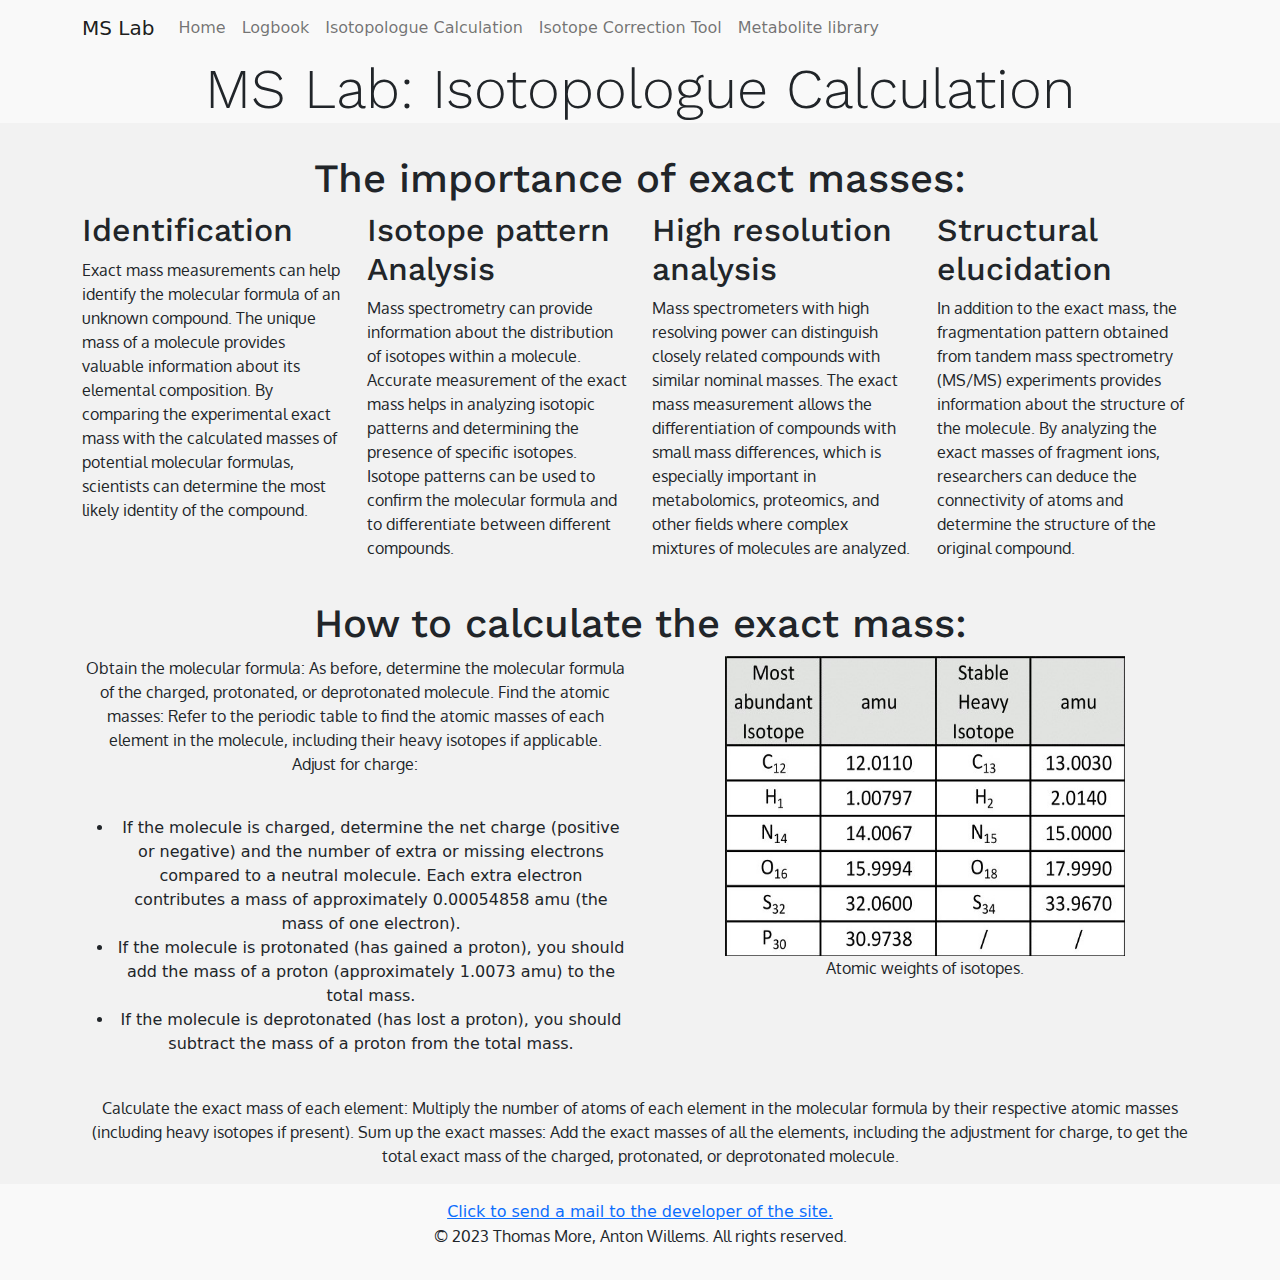
<file: IsotopeCalculation.html>
<!DOCTYPE html>
<html lang="en">
<head>
    <meta charset="UTF-8">
    <meta http-equiv="X-UA-Compatible" content="IE=edge">
    <meta name="viewport" content="width=device-width, initial-scale=1.0">
    <meta name="author" content="Anton Willems">
    <meta name="copyright" content="Thomas more, VIB, Anton Willems">
    <meta name="viewport" content="width=device-width, initial-scale=1.0">
    <meta name="keyworkds" content="Metabolomics, Mass Spectrometry, technology, isotopes, HPLC, metabolites, isotopologues, calculations">
    <meta name="description" content="Tools for the metabolomocs core facility. This website and it's accompanying tools can be used for data analysis of metabolomics data. The Isotopologue calculator explains how to calculate the masses of different isotopologues of a compound.">
    <title>MS Lab: Laboratory of Applied Mass Spectrometry</title>
    <link rel="shortcut icon" href="Mec.png">
    <script src="https://code.jquery.com/jquery-2.1.3.min.js"></script>
    <script src="https://cdn.jsdelivr.net/npm/bootstrap@5.3.0/dist/js/bootstrap.min.js"></script>
    <link rel="stylesheet" href="bootstrap-5.2.3-dist/css/bootstrap-grid.css">
    <link rel="stylesheet" href="bootstrap-5.2.3-dist/css/bootstrap-reboot.css">
    <link rel="stylesheet" href="bootstrap-5.2.3-dist/css/bootstrap.css">
    <link rel="stylesheet" href="bootstrap-5.2.3-dist/css/bootstrap-grid.min.css">
    <link rel="stylesheet" href="bootstrap-5.2.3-dist/css/bootstrap-utilities.css">
    <link rel="stylesheet" href="style.css">
</head>
<body>
  
  <nav class="navbar navbar-expand-md navbar-light sticky-top">
    <div class="container">
      <a class="navbar-brand" href="Mec.png">MS Lab</a>
      <button class="navbar-toggler" type="button" data-bs-toggle="collapse" data-bs-target="#navbarNav"
        aria-controls="navbarNav" aria-expanded="false" aria-label="Toggle navigation">
        <span class="navbar-toggler-icon"></span>
      </button>
      <div class="collapse navbar-collapse" id="navbarNav">
        <ul class="navbar-nav ml-auto">
          <li class="nav-item active">
            <a class="nav-link" href="index.html">Home</a>
          </li>
          <li class="nav-item">
            <a class="nav-link" href="Logbook.html">Logbook</a>
          </li>
          <li class="nav-item">
            <a class="nav-link" href="IsotopeCalculation.html">Isotopologue Calculation</a>
          </li>
          <li class="nav-item">
            <a class="nav-link" href="NaturalAbundanceCalculator.html">Isotope Correction Tool</a>
          </li>
          <li class="nav-item">
            <a class="nav-link" href="MetaboliteLibrary.html">Metabolite library</a>
          </li>
        </ul>
      </div>
    </div>
  </nav>
<header>
 
  <div class="jumbotron jumbotron-fluid text-center">
    <div class="container">
      <h1 class="display-4">MS Lab: Isotopologue Calculation</h1>
    </div>
  </div>
</header>
<main>
  <br>
  <div class="container">
    <div class="row">
      <div class="col-12 text-center">
        <h1>The importance of exact masses:</h1>
      </div>
      <br>
    </div>
    <div class="row">
      <div class="col-12 col-md-3">
        
        <h2>Identification</h2>
       
          <p>Exact mass measurements can help identify the molecular formula of an unknown compound. The unique mass of a molecule provides valuable information about its elemental composition. By comparing the experimental exact mass with the calculated masses of potential molecular formulas, scientists can determine the most likely identity of the compound.</p>
      </div>
      <div class="col-12 col-md-3">
        <h2>Isotope pattern Analysis</h2>
          <p>Mass spectrometry can provide information about the distribution of isotopes within a molecule. Accurate measurement of the exact mass helps in analyzing isotopic patterns and determining the presence of specific isotopes. Isotope patterns can be used to confirm the molecular formula and to differentiate between different compounds.</p>
      </div>
      <div class="col-12 col-md-3">
        <h2>High resolution analysis</h2>
          <p>Mass spectrometers with high resolving power can distinguish closely related compounds with similar nominal masses. The exact mass measurement allows the differentiation of compounds with small mass differences, which is especially important in metabolomics, proteomics, and other fields where complex mixtures of molecules are analyzed.</p>
      </div>
      <div class="col-12 col-md-3">
        <h2>Structural elucidation</h2>
          <p>In addition to the exact mass, the fragmentation pattern obtained from tandem mass spectrometry (MS/MS) experiments provides information about the structure of the molecule. By analyzing the exact masses of fragment ions, researchers can deduce the connectivity of atoms and determine the structure of the original compound.</p>
      </div>
    </div>
    <br>
    <div class="row">
      <div class="col-12 text-center">
        <h1> How to calculate the exact mass:</h1>
      </div>
    </div>
    <div class="row">
      <div class="col-12 col-md-6 text-center">
          <p>
            Obtain the molecular formula: As before, determine the molecular formula of the charged, protonated, or deprotonated molecule.
            Find the atomic masses: Refer to the periodic table to find the atomic masses of each element in the molecule, including their heavy isotopes if applicable.
            <br>
            Adjust for charge:
          </p>
            <br>
            <ul class="list">
              <li>If the molecule is charged, determine the net charge (positive or negative) and the number of extra or missing electrons compared to a neutral molecule. Each extra electron contributes a mass of approximately 0.00054858 amu (the mass of one electron).</li>
              <li>If the molecule is protonated (has gained a proton), you should add the mass of a proton (approximately 1.0073 amu) to the total mass.</li>
              <li>If the molecule is deprotonated (has lost a proton), you should subtract the mass of a proton from the total mass.</li>
            </ul>
            <br>
          </div>
  
      <div class="col-12 col-md-6 text-center">
        <img class="img" src="Isotopes-1 (2).png" alt="Atomic weights of Isotopes" width="400" height="300" >
        <p>Atomic weights of isotopes.</p>
      </div>
    </div>
    <div class="row">
      <div class="col-12 text-center">
        <p>
          Calculate the exact mass of each element: Multiply the number of atoms of each element in the molecular formula by their respective atomic masses (including heavy isotopes if present).
          Sum up the exact masses: Add the exact masses of all the elements, including the adjustment for charge, to get the total exact mass of the charged, protonated, or deprotonated molecule.
        </p>
      </div>
    </div>
</div> 
</main>




<footer class="footer py-3">
    <div class="container text-center">
      <a href="mailto:anton.willems@student.thomasmore.be">Click to send a mail to the developer of the site.</a>
      <p>© 2023 Thomas More, Anton Willems. All rights reserved.</p>
    </div>
  </footer>

  
</body>

</html>
</file>
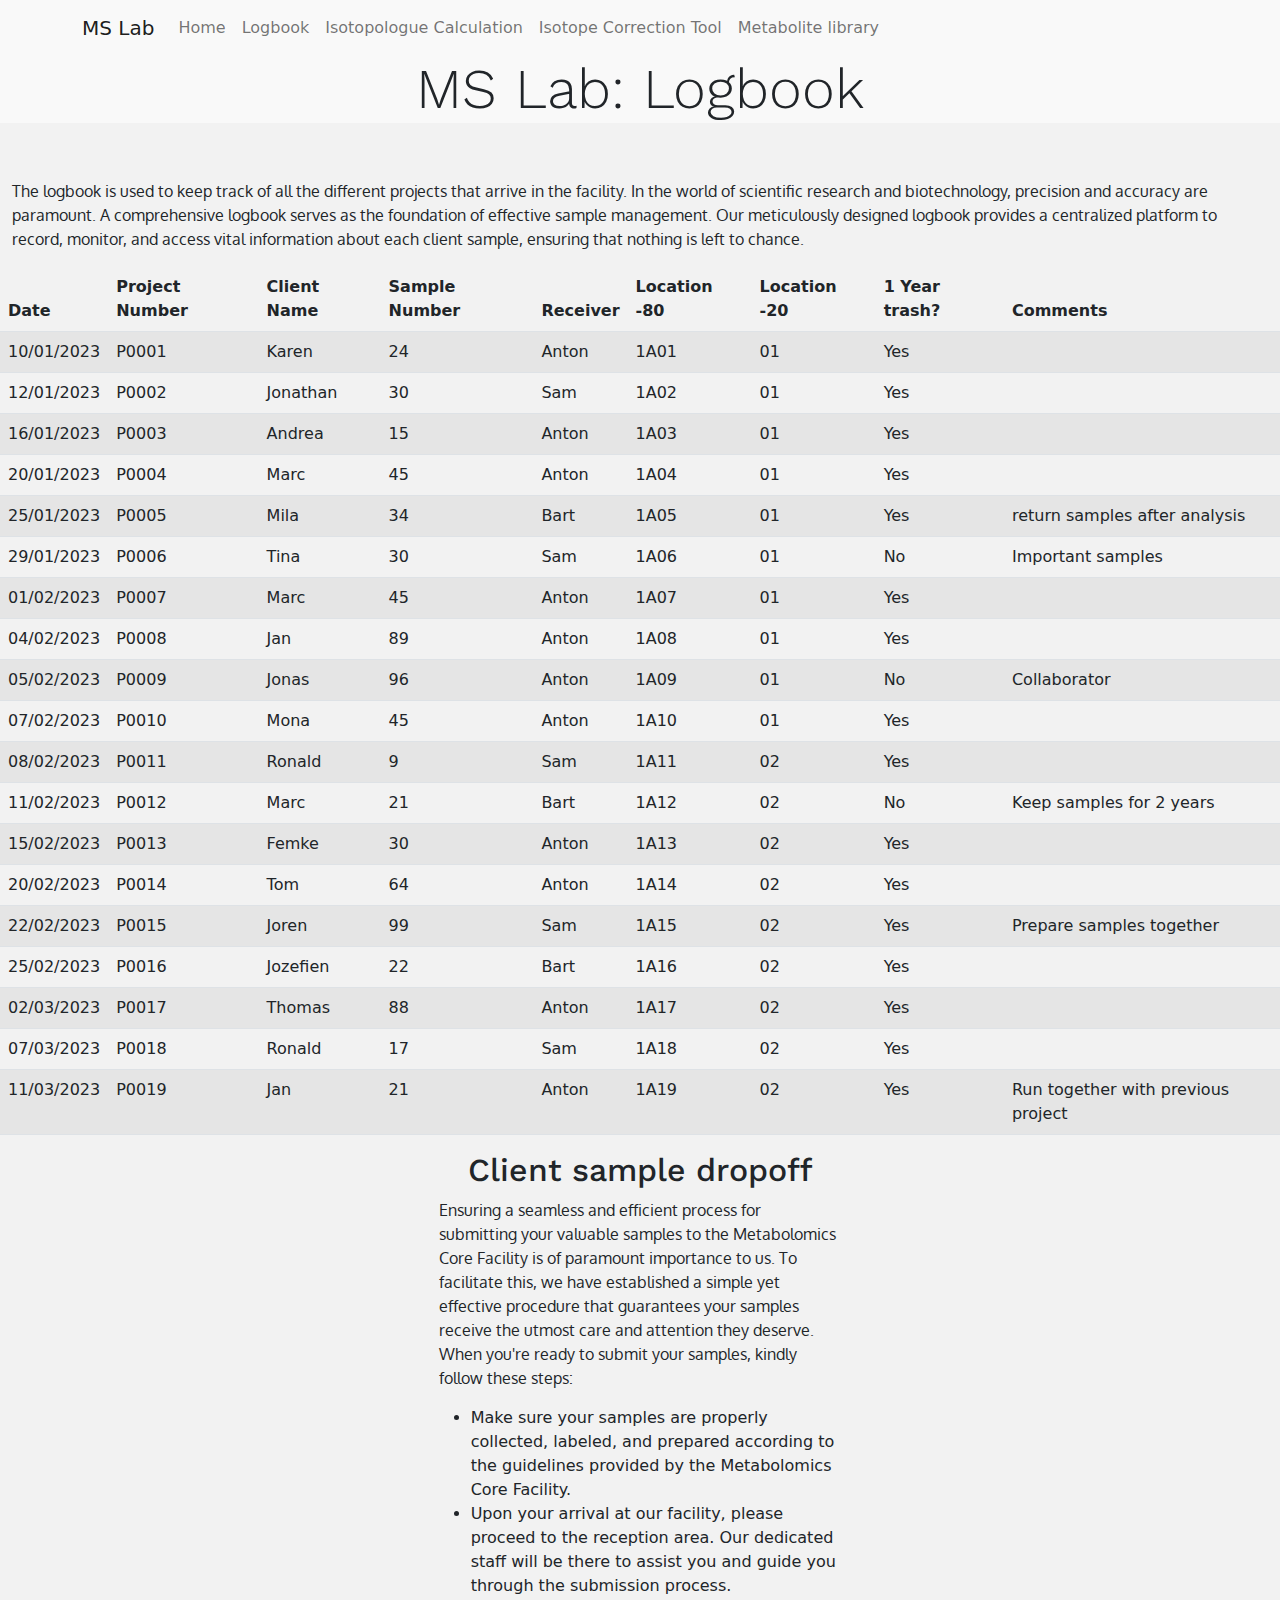
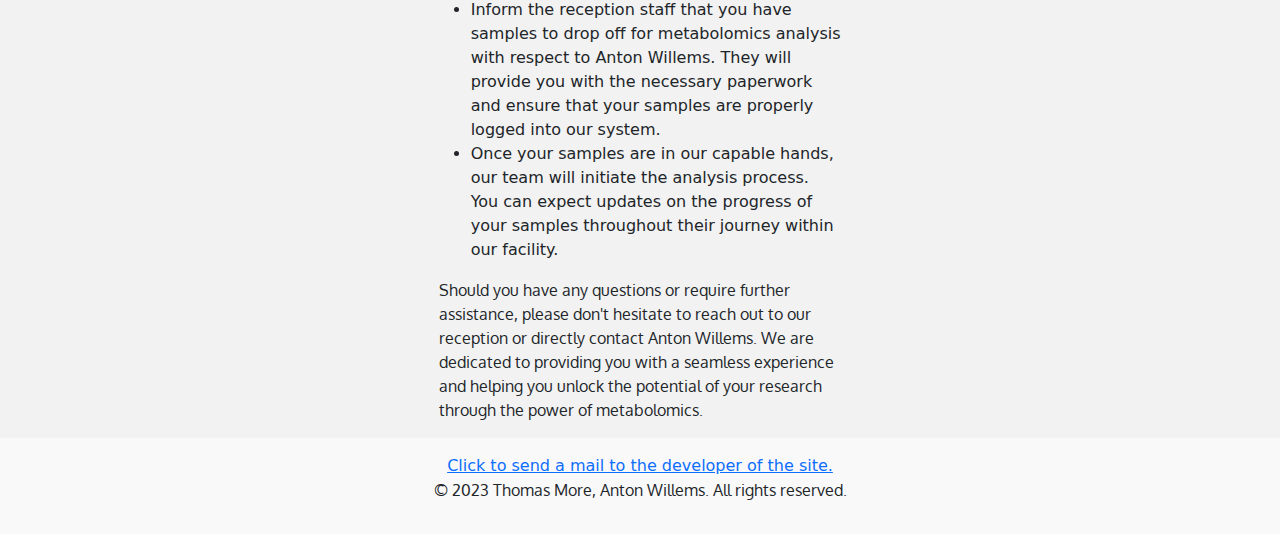
<file: logbook.html>
<!DOCTYPE html>
<html lang="en">
<head>
    <meta charset="UTF-8">
    <meta http-equiv="X-UA-Compatible" content="IE=edge">
    <meta name="viewport" content="width=device-width, initial-scale=1.0">
    <meta name="author" content="Anton Willems">
    <meta name="copyright" content="Thomas more, VIB, Anton Willems">
    <meta name="viewport" content="width=device-width, initial-scale=1.0">
    <meta name="keyworkds" content="Metabolomics, Mass Spectrometry, technology, isotopes, HPLC, metabolites, logbook, clients">
    <meta name="description" content="Tools for the metabolomocs core facility. This website and it's accompanying tools can be used for data analysis of metabolomics data. The logbook consists of a table with client and project information.">
    <title>MS Lab: Laboratory of Applied Mass Spectrometry</title>
    <link rel="shortcut icon" href="Mec.png">
    <script src="https://code.jquery.com/jquery-2.1.3.min.js"></script>
    <script src="https://cdn.jsdelivr.net/npm/bootstrap@5.3.0/dist/js/bootstrap.min.js"></script>
    <link rel="stylesheet" href="bootstrap-5.2.3-dist/css/bootstrap-grid.css">
    <link rel="stylesheet" href="bootstrap-5.2.3-dist/css/bootstrap-reboot.css">
    <link rel="stylesheet" href="bootstrap-5.2.3-dist/css/bootstrap.css">
    <link rel="stylesheet" href="bootstrap-5.2.3-dist/css/bootstrap-grid.min.css">
    <link rel="stylesheet" href="bootstrap-5.2.3-dist/css/bootstrap-utilities.css">
    <link rel="stylesheet" href="style.css">
</head>
<body>
  
  <nav class="navbar navbar-expand-md navbar-light sticky-top">
    <div class="container">
      <a class="navbar-brand" href="Mec.png">MS Lab</a>
      <button class="navbar-toggler" type="button" data-bs-toggle="collapse" data-bs-target="#navbarNav"
        aria-controls="navbarNav" aria-expanded="false" aria-label="Toggle navigation">
        <span class="navbar-toggler-icon"></span>
      </button>
      <div class="collapse navbar-collapse" id="navbarNav">
        <ul class="navbar-nav ml-auto">
          <li class="nav-item active">
            <a class="nav-link" href="index.html">Home</a>
          </li>
          <li class="nav-item">
            <a class="nav-link" href="Logbook.html">Logbook</a>
          </li>
          <li class="nav-item">
            <a class="nav-link" href="IsotopeCalculation.html">Isotopologue Calculation</a>
          </li>
          <li class="nav-item">
            <a class="nav-link" href="NaturalAbundanceCalculator.html">Isotope Correction Tool</a>
          </li>
          <li class="nav-item">
            <a class="nav-link" href="MetaboliteLibrary.html">Metabolite library</a>
          </li>
        </ul>
      </div>
    </div>
  </nav>
<header>
 
  <div class="jumbotron jumbotron-fluid text-center ">
    <div class="container">
      <h1 class="display-4">MS Lab: Logbook</h1>
    </div>
  </div>
</header>
    <main>
      <div class="container-fluid pt-5 ">
      <div class="row">
        
        
          <p>The logbook is used to keep track of all the different projects that arrive in the facility.
            In the world of scientific research and biotechnology, precision and accuracy are paramount. A comprehensive logbook serves as the foundation of effective sample management. Our meticulously designed logbook provides a centralized platform to record, monitor, and access vital information about each client sample, ensuring that nothing is left to chance.</p>
        </div>
      </div>
    </div>
      <div class="table-responsive-md">  
       <table class="table table-striped table-hover">
          <thead>
            <tr>
                <th scope="col">Date</th>
                <th scope="col">Project Number</th>
                <th scope="col">Client Name</th>
                <th scope="col">Sample Number</th>
                <th scope="col">Receiver</th>
                <th scope="col">Location -80</th>
                <th scope="col">Location -20</th>
                <th scope="col">1 Year trash?</th>
                <th scope="col">Comments</th>
                
            </tr>
          </thead>
          <tbody>
            <tr>
              <td>10/01/2023</td>
              <td>P0001</td>
              <td>Karen</td>
              <td>24</td>
              <td>Anton</td>
              <td>1A01</td>
              <td>01</td>
              <td>Yes</td>
              <td></td>
            </tr>
            <tr>
              <td>12/01/2023</td>
              <td>P0002</td>
              <td>Jonathan</td>
              <td>30</td>
              <td>Sam</td>
              <td>1A02</td>
              <td>01</td>
              <td>Yes</td>
              <td></td>
              </tr>
              <tr>
                <td>16/01/2023</td>
                <td>P0003</td>
                <td>Andrea</td>
                <td>15</td>
                <td>Anton</td>
                <td>1A03</td>
                <td>01</td>
                <td>Yes</td>
                <td></td>
              </tr>
              <tr>
                <td>20/01/2023</td>
                <td>P0004</td>
                <td>Marc</td>
                <td>45</td>
                <td>Anton</td>
                <td>1A04</td>
                <td>01</td>
                <td>Yes</td>
                <td></td>
              </tr>
              <tr>
                <td>25/01/2023</td>
                <td>P0005</td>
                <td>Mila</td>
                <td>34</td>
                <td>Bart</td>
                <td>1A05</td>
                <td>01</td>
                <td>Yes</td>
                <td>return samples after analysis</td>
              </tr>
              <tr>
                <td>29/01/2023</td>
                <td>P0006</td>
                <td>Tina</td>
                <td>30</td>
                <td>Sam</td>
                <td>1A06</td>
                <td>01</td>
                <td>No</td>
                <td>Important samples</td>
              </tr>
              <tr>
                <td>01/02/2023</td>
                <td>P0007</td>
                <td>Marc</td>
                <td>45</td>
                <td>Anton</td>
                <td>1A07</td>
                <td>01</td>
                <td>Yes</td>
                <td></td>
              </tr>
              <tr>
                <td>04/02/2023</td>
                <td>P0008</td>
                <td>Jan</td>
                <td>89</td>
                <td>Anton</td>
                <td>1A08</td>
                <td>01</td>
                <td>Yes</td>
                <td></td>
               </tr>
                <tr>
                  <td>05/02/2023</td>
                  <td>P0009</td>
                  <td>Jonas</td>
                  <td>96</td>
                  <td>Anton</td>
                  <td>1A09</td>
                  <td>01</td>
                  <td>No</td>
                  <td>Collaborator</td>
               </tr>
               <tr>
                <td>07/02/2023</td>
                <td>P0010</td>
                <td>Mona</td>
                <td>45</td>
                <td>Anton</td>
                <td>1A10</td>
                <td>01</td>
                <td>Yes</td>
                <td></td>
               </tr>
               <tr>
                <td>08/02/2023</td>
                <td>P0011</td>
                <td>Ronald</td>
                <td>9</td>
                <td>Sam</td>
                <td>1A11</td>
                <td>02</td>
                <td>Yes</td>
                <td></td>
               </tr>
               <tr>
                <td>11/02/2023</td>
                <td>P0012</td>
                <td>Marc</td>
                <td>21</td>
                <td>Bart</td>
                <td>1A12</td>
                <td>02</td>
                <td>No</td>
                <td>Keep samples for 2 years</td>
               </tr>
               <tr>
                <td>15/02/2023</td>
                <td>P0013</td>
                <td>Femke</td>
                <td>30</td>
                <td>Anton</td>
                <td>1A13</td>
                <td>02</td>
                <td>Yes</td>
                <td></td>
               </tr>
                 <tr>
                  <td>20/02/2023</td>
                  <td>P0014</td>
                  <td>Tom</td>
                  <td>64</td>
                  <td>Anton</td>
                  <td>1A14</td>
                  <td>02</td>
                  <td>Yes</td>
                  <td></td>
               </tr>
               <tr>
                <td>22/02/2023</td>
                <td>P0015</td>
                <td>Joren</td>
                <td>99</td>
                <td>Sam</td>
                <td>1A15</td>
                <td>02</td>
                <td>Yes</td>
                <td>Prepare samples together</td>
               </tr>
                <tr>
                  <td>25/02/2023</td>
                  <td>P0016</td>
                  <td>Jozefien</td>
                  <td>22</td>
                  <td>Bart</td>
                  <td>1A16</td>
                  <td>02</td>
                  <td>Yes</td>
                  <td></td>
               </tr>
               <tr>
                <td>02/03/2023</td>
                <td>P0017</td>
                <td>Thomas</td>
                <td>88</td>
                <td>Anton</td>
                <td>1A17</td>
                <td>02</td>
                <td>Yes</td>
                <td></td>
               </tr>
               <tr>
                <td>07/03/2023</td>
                <td>P0018</td>
                <td>Ronald</td>
                <td>17</td>
                <td>Sam</td>
                <td>1A18</td>
                <td>02</td>
                <td>Yes</td>
                <td></td>
               </tr>
               <tr>
                <td>11/03/2023</td>
                <td>P0019</td>
                <td>Jan</td>
                <td>21</td>
                <td>Anton</td>
                <td>1A19</td>
                <td>02</td>
                <td>Yes</td>
                <td>Run together with previous project</td>
               </tr>
            </tbody>  
        </table>
      <div class="container-fluid">
        <div class="row">
          <div class="col-12 text-center">
            <h2>Client sample dropoff</h2>
          </div>
          
        </div>
<div class="row">
  <div class="col-sm-12 col-md-4">
    <iframe width="100%" src="https://www.google.com/maps/embed?pb=!1m18!1m12!1m3!1d2056.650303339146!2d4.668707369768991!3d50.87837981770282!2m3!1f0!2f0!3f0!3m2!1i1024!2i768!4f13.1!3m3!1m2!1s0x47c161b1fa553a5d%3A0xbe95aaca448f0e6c!2sOnderwijs%20en%20Navorsing%205!5e0!3m2!1snl!2sbe!4v1692084724981!5m2!1snl!2sbe" width="600" height="450" style="border:0;" allowfullscreen="" loading="lazy" referrerpolicy="no-referrer-when-downgrade"></iframe>
  </div>
  <div class="col-sm-12 col-md-8 col-lg-4">
      
        <p>Ensuring a seamless and efficient process for submitting your valuable samples to the Metabolomics Core Facility is of paramount importance to us. To facilitate this, we have established a simple yet effective procedure that guarantees your samples receive the utmost care and attention they deserve.
        <br>When you're ready to submit your samples, kindly follow these steps: </p>
        <p>
          <ul>
            <li> Make sure your samples are properly collected, labeled, and prepared according to the guidelines provided by the Metabolomics Core Facility.</li>
            <li>Upon your arrival at our facility, please proceed to the reception area. Our dedicated staff will be there to assist you and guide you through the submission process.</li>
            <li>Inform the reception staff that you have samples to drop off for metabolomics analysis with respect to Anton Willems. They will provide you with the necessary paperwork and ensure that your samples are properly logged into our system.</li>
            <li>Once your samples are in our capable hands, our team will initiate the analysis process. You can expect updates on the progress of your samples throughout their journey within our facility.</li>
          </ul>
        </p>
        <p>Should you have any questions or require further assistance, please don't hesitate to reach out to our reception or directly contact Anton Willems. We are dedicated to providing you with a seamless experience and helping you unlock the potential of your research through the power of metabolomics.</p>

  </div>
</div>

      </div>






    </main>
    <footer class="footer py-3">
        <div class="container text-center">
          <a href="mailto:anton.willems@student.thomasmore.be">Click to send a mail to the developer of the site.</a>
          <p>© 2023 Thomas More, Anton Willems. All rights reserved.</p>
        </div>
      </footer>
    
      
    
    </body>
    
    </html>
</file>
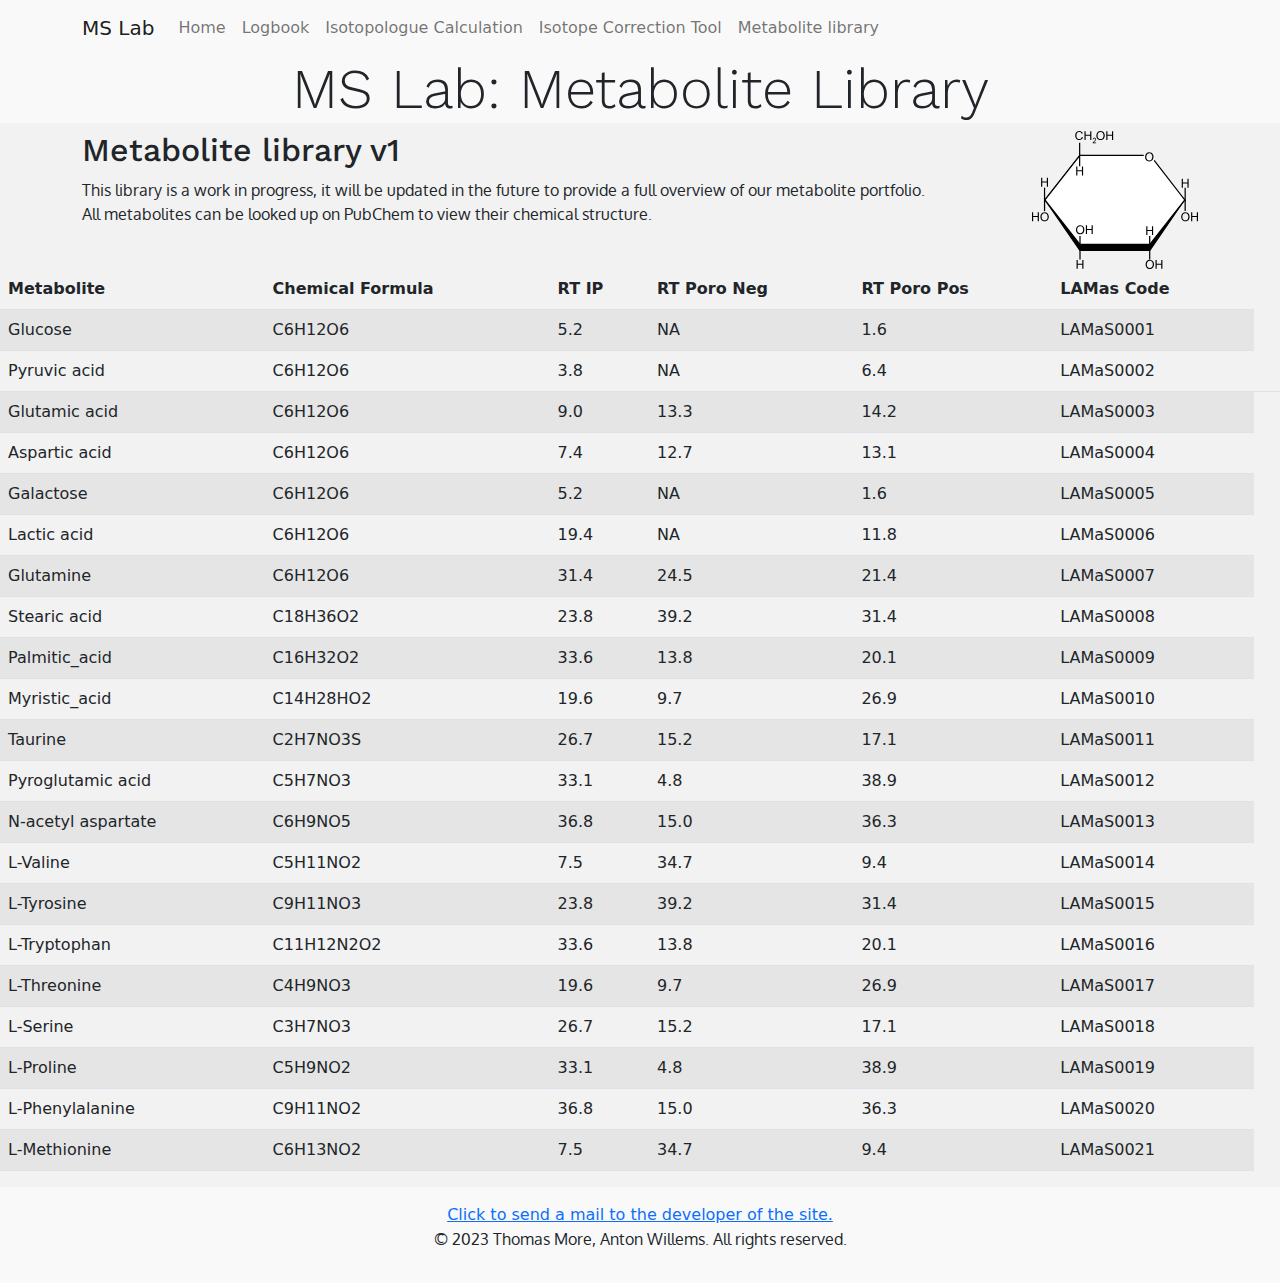
<file: MetaboliteLibrary.html>
<!DOCTYPE html>
<html lang="en">
<head>
    <meta charset="UTF-8">
    <meta http-equiv="X-UA-Compatible" content="IE=edge">
    <meta name="viewport" content="width=device-width, initial-scale=1.0">
    <meta name="author" content="Anton Willems">
    <meta name="copyright" content="Thomas more, VIB, Anton Willems">
    <meta name="viewport" content="width=device-width, initial-scale=1.0">
    <meta name="keyworkds" content="Metabolomics, Mass Spectrometry, technology, isotopes, HPLC, metabolites">
    <meta name="description" content="Tools for the metabolomocs core facility. This website and it's accompanying tools can be used for data analysis of metabolomics data. The metabolite library holds information about compounds in our library, it contains formulas, retention times...">
    <title>MS Lab: Laboratory of Applied Mass Spectrometry</title>
    <link rel="shortcut icon" href="Mec.png">
    <script src="https://code.jquery.com/jquery-2.1.3.min.js"></script>
    <script src="https://cdn.jsdelivr.net/npm/bootstrap@5.3.0/dist/js/bootstrap.min.js"></script>
    <link rel="stylesheet" href="bootstrap-5.2.3-dist/css/bootstrap-grid.css">
    <link rel="stylesheet" href="bootstrap-5.2.3-dist/css/bootstrap-reboot.css">
    <link rel="stylesheet" href="bootstrap-5.2.3-dist/css/bootstrap.css">
    <link rel="stylesheet" href="bootstrap-5.2.3-dist/css/bootstrap-grid.min.css">
    <link rel="stylesheet" href="bootstrap-5.2.3-dist/css/bootstrap-utilities.css">
    <link rel="stylesheet" href="style.css">
</head>
<body>
  
  <nav class="navbar navbar-expand-md navbar-light sticky-top">
    <div class="container">
      <a class="navbar-brand" href="Mec.png">MS Lab</a>
      <button class="navbar-toggler" type="button" data-bs-toggle="collapse" data-bs-target="#navbarNav"
        aria-controls="navbarNav" aria-expanded="false" aria-label="Toggle navigation">
        <span class="navbar-toggler-icon"></span>
      </button>
      <div class="collapse navbar-collapse" id="navbarNav">
        <ul class="navbar-nav ml-auto">
          <li class="nav-item active">
            <a class="nav-link" href="index.html">Home</a>
          </li>
          <li class="nav-item">
            <a class="nav-link" href="Logbook.html">Logbook</a>
          </li>
          <li class="nav-item">
            <a class="nav-link" href="IsotopeCalculation.html">Isotopologue Calculation</a>
          </li>
          <li class="nav-item">
            <a class="nav-link" href="NaturalAbundanceCalculator.html">Isotope Correction Tool</a>
          </li>
          <li class="nav-item">
            <a class="nav-link" href="MetaboliteLibrary.html">Metabolite library</a>
          </li>
        </ul>
      </div>
    </div>
  </nav>
<header>
 
  <div class="jumbotron jumbotron-fluid text-center">
    <div class="container">
      <h1 class="display-4">MS Lab: Metabolite Library</h1>
     </div>
  </div>
</header>
    <main>
      <div class="container">
        <div class="row">
          
          <div class="col-8 col-md-10">
        <h2>Metabolite library v1</h2>
            <p>This library is a work in progress, it will be updated in the future to provide a full overview of our metabolite portfolio.
              <br>All metabolites can be looked up on PubChem to view their chemical structure.
            </p>
          </div>
          <div class="col-4 col-md-2">
            <picture>
              <img src="glucose.svg" alt="structural formula of glucose" max-width="100%" height="auto">
            </picture>
          </div>
          </div>
          </div>
    <div class="table-responsive-md">  
       <table class="table table-striped table-hover">
          <thead>
            <tr>
                <th scope="col">Metabolite</th>
                <th scope="col">Chemical Formula</th>
                <th scope="col">RT IP</th>
                <th scope="col">RT Poro Neg</th>
                <th scope="col">RT Poro Pos</th>
                <th scope="col">LAMas Code</th>
                
            </tr>
          </thead>
          <tbody>
            <tr>
              <td>Glucose</td>
              <td>C6H12O6</td>
              <td>5.2</td>
              <td>NA</td>
              <td>1.6</td>
              <td>LAMaS0001</td>
            </tr>
            <tr>
                <td>Pyruvic acid</td>
                <td>C6H12O6</td>
                <td>3.8</td>
                <td>NA</td>
                <td>6.4</td>
                <td>LAMaS0002</td>
                <td></td>
              </tr>
              <tr>
                <td>Glutamic acid</td>
                <td>C6H12O6</td>
                <td>9.0</td>
                <td>13.3</td>
                <td>14.2</td>
                <td>LAMaS0003</td>
              </tr>
              <tr>
                <td>Aspartic acid</td>
                <td>C6H12O6</td>
                <td>7.4</td>
                <td>12.7</td>
                <td>13.1</td>
                <td>LAMaS0004</td>
              </tr>
              <tr>
                <td>Galactose</td>
                <td>C6H12O6</td>
                <td>5.2</td>
                <td>NA</td>
                <td>1.6</td>
                <td>LAMaS0005</td>
              </tr>
              <tr>
                <td>Lactic acid</td>
                <td>C6H12O6</td>
                <td>19.4</td>
                <td>NA</td>
                <td>11.8</td>
                <td>LAMaS0006</td>
              </tr>
              <tr>
                <td>Glutamine</td>
                <td>C6H12O6</td>
                <td>31.4</td>
                <td>24.5</td>
                <td>21.4</td>
                <td>LAMaS0007</td>
              </tr>
              <tr>
                  <td>Stearic acid</td>
                  <td>C18H36O2</td>
                  <td>23.8</td>
                  <td>39.2</td>
                  <td>31.4</td>
                  <td>LAMaS0008</td>
               </tr>
                <tr>
                  <td>Palmitic_acid</td>
                  <td>C16H32O2</td>
                  <td>33.6</td>
                  <td>13.8</td>
                  <td>20.1</td>
                  <td>LAMaS0009</td>
               </tr>
               <tr>
                  <td>Myristic_acid</td>
                  <td>C14H28HO2</td>
                  <td>19.6</td>
                  <td>9.7</td>
                  <td>26.9</td>
                  <td>LAMaS0010</td>
               </tr>
               <tr>
                  <td>Taurine</td>
                  <td>C2H7NO3S</td>
                  <td>26.7</td>
                  <td>15.2</td>
                  <td>17.1</td>
                  <td>LAMaS0011</td>
               </tr>
               <tr>
                  <td>Pyroglutamic acid</td>
                  <td>C5H7NO3</td>
                  <td>33.1</td>
                  <td>4.8</td>
                  <td>38.9</td>
                  <td>LAMaS0012</td>
               </tr>
               <tr>
                  <td>N-acetyl aspartate</td>
                  <td>C6H9NO5</td>
                  <td>36.8</td>
                  <td>15.0</td>
                  <td>36.3</td>
                  <td>LAMaS0013</td>
               </tr>
                 <tr>
                  <td>L-Valine</td>
                  <td>C5H11NO2</td>
                  <td>7.5</td>
                  <td>34.7</td>
                  <td>9.4</td>
                  <td>LAMaS0014</td>
               </tr>
               <tr>
                  <td>L-Tyrosine</td>
                  <td>C9H11NO3</td>
                  <td>23.8</td>
                  <td>39.2</td>
                  <td>31.4</td>
                  <td>LAMaS0015</td>
               </tr>
                <tr>
                  <td>L-Tryptophan</td>
                  <td>C11H12N2O2</td>
                  <td>33.6</td>
                  <td>13.8</td>
                  <td>20.1</td>
                  <td>LAMaS0016</td>
               </tr>
               <tr>
                  <td>L-Threonine	</td>
                  <td>C4H9NO3</td>
                  <td>19.6</td>
                  <td>9.7</td>
                  <td>26.9</td>
                  <td>LAMaS0017</td>
               </tr>
               <tr>
                  <td>L-Serine</td>
                  <td>C3H7NO3</td>
                  <td>26.7</td>
                  <td>15.2</td>
                  <td>17.1</td>
                  <td>LAMaS0018</td>
               </tr>
               <tr>
                  <td>L-Proline</td>
                  <td>C5H9NO2</td>
                  <td>33.1</td>
                  <td>4.8</td>
                  <td>38.9</td>
                  <td>LAMaS0019</td>
               </tr>
               <tr>
                  <td>L-Phenylalanine</td>
                  <td>C9H11NO2</td>
                  <td>36.8</td>
                  <td>15.0</td>
                  <td>36.3</td>
                  <td>LAMaS0020</td>
               </tr>
               <tr>
                  <td>L-Methionine</td>
                  <td>C6H13NO2</td>
                  <td>7.5</td>
                  <td>34.7</td>
                  <td>9.4</td>
                  <td>LAMaS0021</td>
               </tr>
            </tbody>  
        </table>
      </div>   
    </main>
    <footer class="footer py-3">
      <div class="container text-center">
        <a href="mailto:anton.willems@student.thomasmore.be">Click to send a mail to the developer of the site.</a>
        <p>© 2023 Thomas More, Anton Willems. All rights reserved.</p>
      </div>
    </footer>
  
    
   
  </body>
  
  </html>
</file>
<file: style.css>
@import url('https://fonts.googleapis.com/css2?family=Work+Sans:wght@300&display=swap');
@import url('https://fonts.googleapis.com/css2?family=Oxygen:wght@300&family=Work+Sans:wght@300&display=swap');

@media print and (min-width: 500px){
  .container-fluid{page-break-after: always;}
}




 h1,h2,h3{
font-family: "Work Sans", 'Times New Roman', serif;
 }

 p {
  font-family:"Oxygen", verdana, sans-serif;
 }
 
 
 @media screen and (min-width: 500px){
 body {
    background-color: #f2f2f2;
  }

  .navbar {
    background-color: #f9f9f9;
  }

  .jumbotron {
    background-color: #f9f9f9;
  }

  .footer {
    background-color: #f9f9f9;
  }
}

  @media screen and (max-width: 500px){
    body {
      background-color: #e9dada;
    }
  
    .navbar {
      background-color: #d3baba;
    }
  
    .jumbotron {
      background-color: #d3baba;
    }
  
    .footer {
      background-color: #d3baba;
    }
  }




.list{
  justify-content: center;
}
ol{
  list-style-type:lower-roman;
}


.logbook-image{

  clip-path: polygon(51% 100%, 0 0, 100% 0);
 
}
.nac-img{
  clip-path: polygon(20% 0%, 80% 0%, 100% 20%, 100% 80%, 80% 100%, 20% 100%, 0% 80%, 0% 20%);

}

.textt{
  clip-path: polygon(0% 20%, 60% 20%, 60% 0%, 100% 50%, 60% 100%, 60% 80%, 0% 80%);
  background-color: white;

}
</file>
